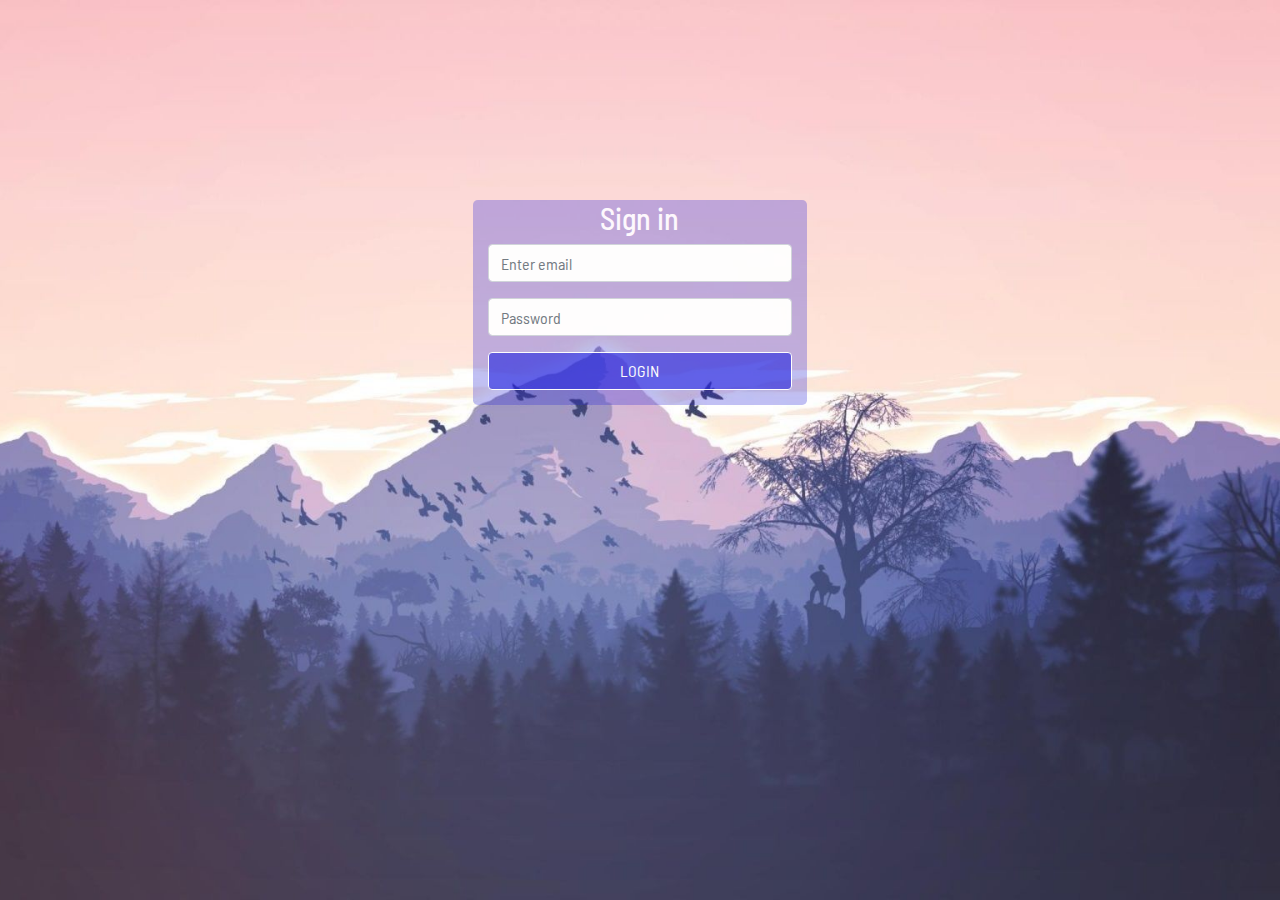
<file: HTML_Bootstrap-4_Ajax_MySQL_PDO_login service/login_form/index.html>
<!DOCTYPE html>
<html lang="en">
  <head>
    <meta charset="UTF-8" />
    <meta name="viewport" content="width=device-width, initial-scale=1.0" />
    <title>Login Page</title>
    <link
      rel="stylesheet"
      href="https://maxcdn.bootstrapcdn.com/bootstrap/4.5.2/css/bootstrap.min.css"
    />
    <link rel="stylesheet" href="style.css" />
    <script src="https://ajax.googleapis.com/ajax/libs/jquery/3.5.1/jquery.min.js"></script>
    <script src="https://cdnjs.cloudflare.com/ajax/libs/popper.js/1.16.0/umd/popper.min.js"></script>
    <script src="https://maxcdn.bootstrapcdn.com/bootstrap/4.5.2/js/bootstrap.min.js"></script>
    <script type="text/javascript" src="script.js"></script>
  </head>
  <body>
    <div class="modal-dialog text-center">
      <div class="col-sm-8 main-section">
        <div class="modal-content">
          <div class="col-12 user-name" id="response">
            <h1>Sign in</h1>
          </div>
          <div class="col-12 form-input">
            <form method="post" action="login.php" id="cform">
              <div class="form-group">
                <input
                  type="text"
                  id="email"
                  class="form-control"
                  placeholder="Enter email"
                />
              </div>
              <div class="form-group">
                <input
                  type="password"
                  id="password"
                  class="form-control"
                  placeholder="Password"
                />
              </div>
              <button type="button" class="btn btn-success" id="login">
                LOGIN
              </button>
            </form>
          </div>
        </div>
      </div>
    </div>
  </body>
</html>
</file>
<file: HTML_Bootstrap-4_Ajax_MySQL_PDO_login service/login_form/style.css>
@import url("https://fonts.googleapis.com/css?family=Barlow+Semi+Condensed");

body {
  font-family: "Barlow Semi Condensed", sans-serif;
  background: url("bgs.jpg") no-repeat center center fixed;
  background-size: cover;
}
.main-section {
  margin: 0 auto;
  margin-top: 200px;
  padding: 0;
}
.modal-content {
  background-color: #302ddb50;
  opacity: 0.95;
  border: none;
}
.user-name {
  margin-top: 10px 0;
}
.user-name h1 {
  font-size: 30px;
  color: #fefaff;
}
.form-input button {
  width: 100%;
  margin-bottom: 15px;
}
.btn-success {
  background-color: rgba(40, 40, 223, 0.671);
  border: 1px solid;
}
.btn-success:active {
  color: #fff;
  background-color: rgba(40, 40, 223, 0.671);
  border-color: rgba(40, 40, 223, 0.671);
  outline: none;
}
.btn-success:focus {
  color: #fff;
  background-color: rgba(40, 40, 223, 0.671);
  border-color: rgba(40, 40, 223, 0.671);
  outline: none;
  box-shadow: none;
}
}
.btn-success:hover {
  background-color: rgba(137, 40, 216, 0.671);
  border: 1px solid;
}
</file>
